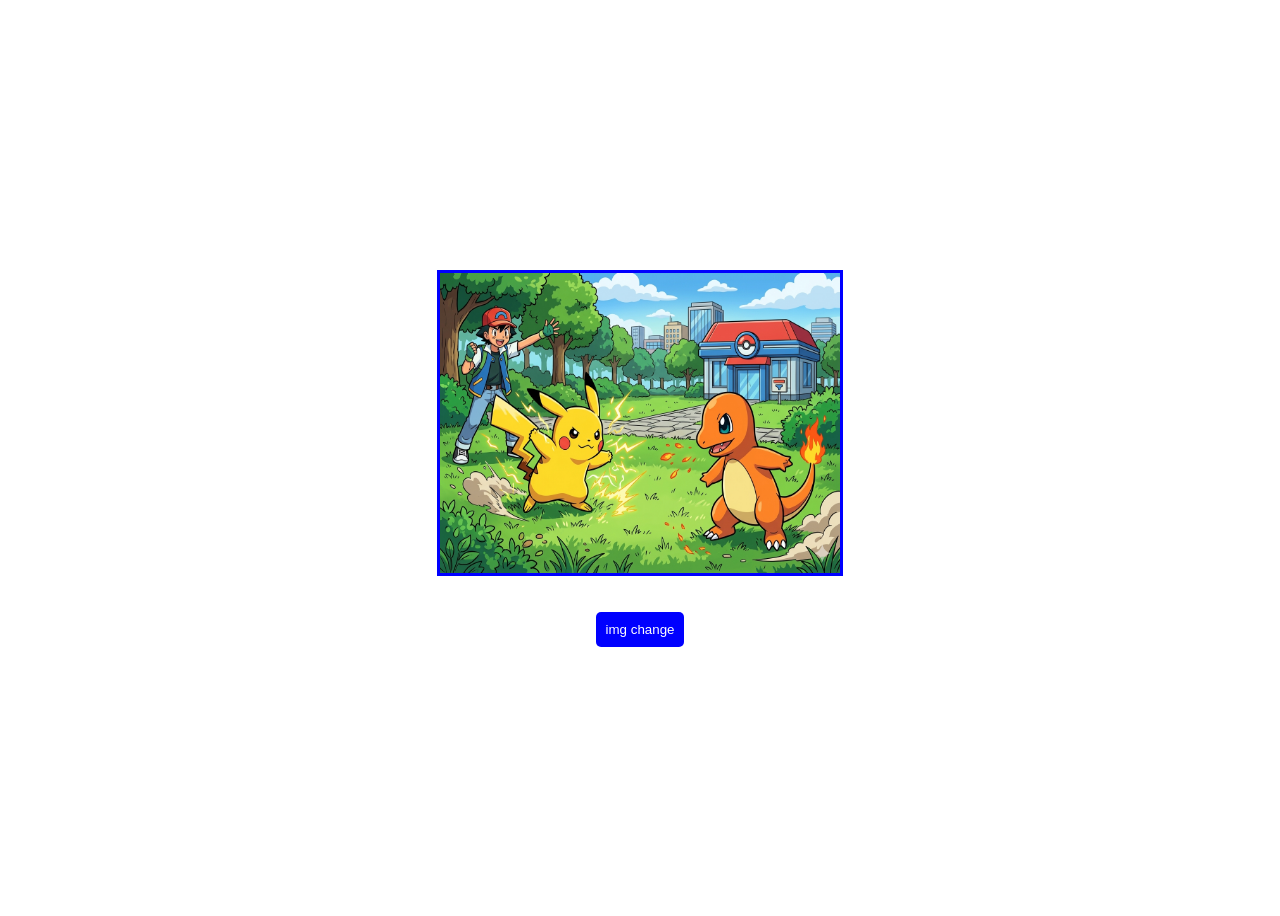
<file: index.html>
<!DOCTYPE html>
<html lang="en">
<head>
    <meta charset="UTF-8">
    <meta name="viewport" content="width=device-width, initial-scale=1.0">
    <title>Document</title>
    <link rel="stylesheet" href="style.css">
</head>
<body>
    <img id="img" src="a.png" alt=""><br><br>
    <button id="btn" onclick="img()">img change</button>
    <script src="script.js"></script>
</body>
</html>
</file>
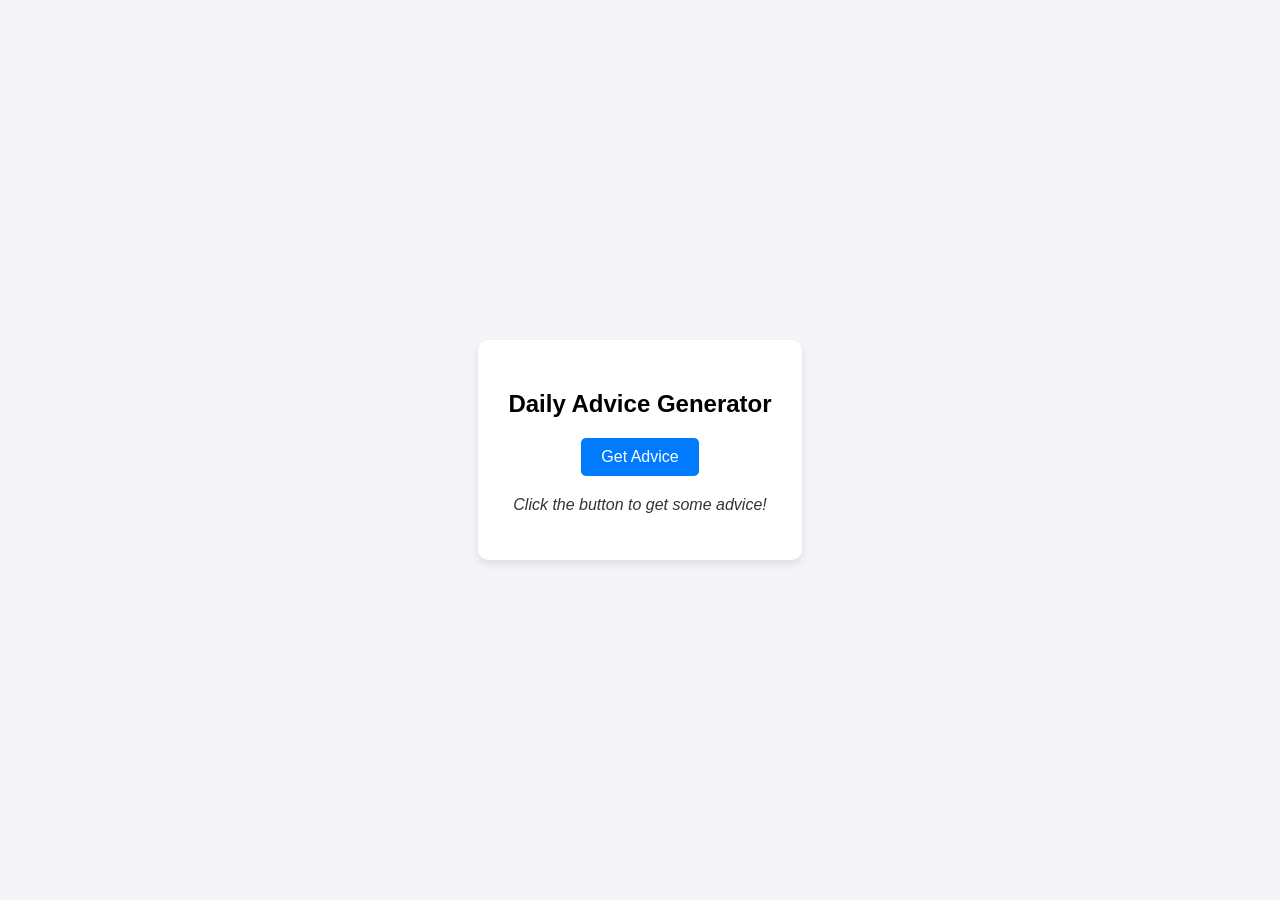
<file: API.html>
<!DOCTYPE html>
<html lang="en">
<head>
    <meta charset="UTF-8">
    <meta name="viewport" content="width=device-width, initial-scale=1.0">
    <title>Simple API Fetch Example</title>
    <style>
        body {
            font-family: Arial, sans-serif;
            display: flex;
            justify-content: center;
            align-items: center;
            height: 100vh;
            background-color: #f4f4f9;
            margin: 0;
        }
        .card {
            background: white;
            padding: 30px;
            border-radius: 10px;
            box-shadow: 0 4px 8px rgba(0,0,0,0.1);
            text-align: center;
            max-width: 400px;
        }
        button {
            background-color: #007BFF;
            color: white;
            border: none;
            padding: 10px 20px;
            border-radius: 5px;
            cursor: pointer;
            font-size: 16px;
        }
        button:hover {
            background-color: #0056b3;
        }
        #output {
            margin-top: 20px;
            font-style: italic;
            color: #333;
        }
    </style>
</head>
<body>

    <div class="card">
        <h2>Daily Advice Generator</h2>
        <button id="fetchBtn">Get Advice</button>
        <p id="output">Click the button to get some advice!</p>
    </div>

    <script>
        // Target the HTML elements
        const button = document.getElementById('fetchBtn');
        const output = document.getElementById('output');

        // Function to call the API
        async function getAdvice() {
            output.textContent = "Loading...";
            
            try {
                // Fetch data from a free public API
                const response = await fetch('https://adviceslip.com');
                
                // Convert the response to JSON format
                const data = await response.json();
                
                // Inject the API data into our HTML paragraph
                output.textContent = `"${data.slip.advice}"`;
            } catch (error) {
                // Fallback text if the API fails or is down
                output.textContent = "Oops! Could not fetch advice right now.";
                console.error("Error fetching data:", error);
            }
        }

        // Trigger the function when the user clicks the button
        button.addEventListener('click', getAdvice);
    </script>

</body>
</html>
</file>
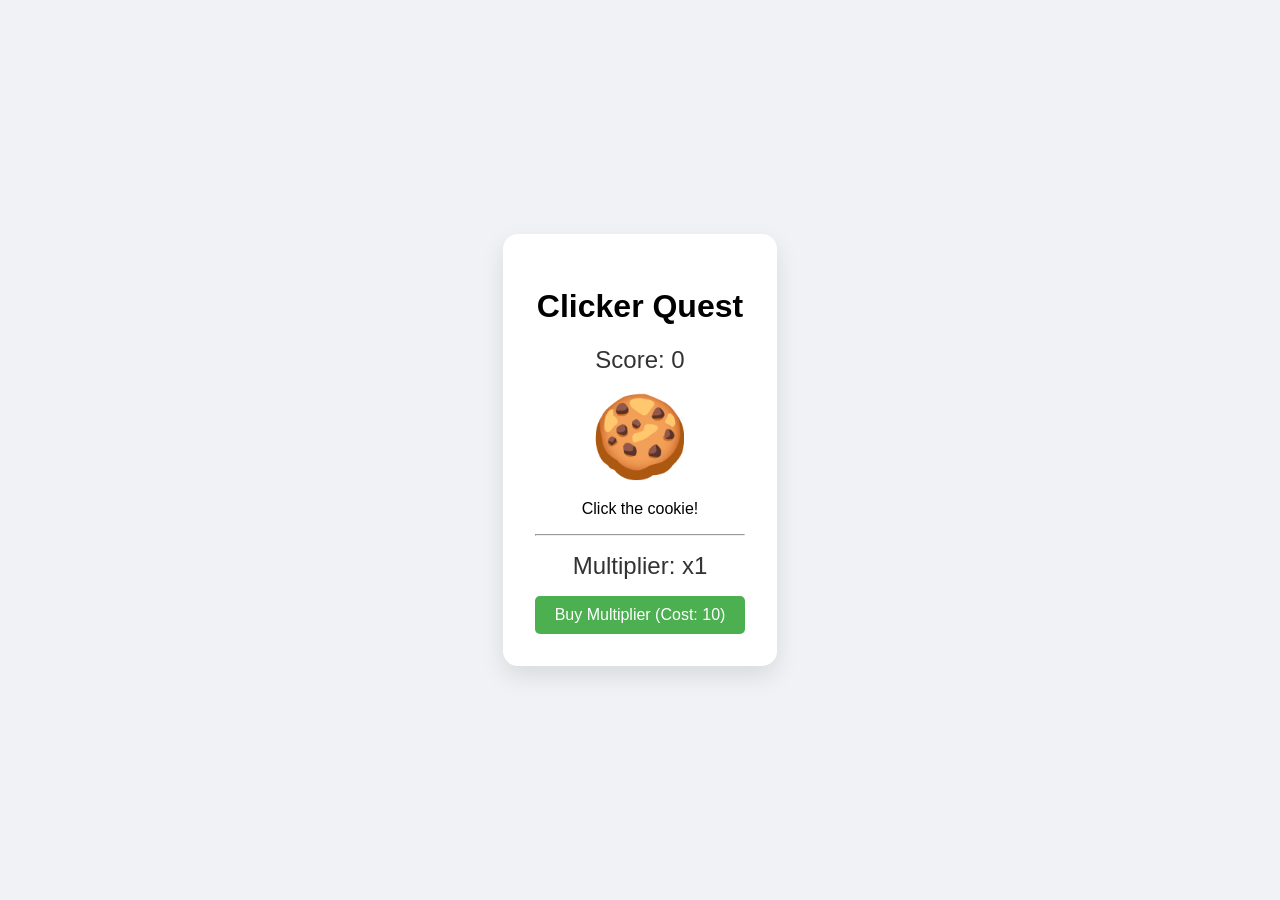
<file: game.html>
<!DOCTYPE html>
<html lang="en">
<head>
    <meta charset="UTF-8">
    <meta name="viewport" content="width=device-width, initial-scale=1.0">
    <title>Simple Clicker Game</title>
    <style>
        body {
            font-family: 'Segoe UI', sans-serif;
            display: flex;
            flex-direction: column;
            align-items: center;
            justify-content: center;
            height: 100vh;
            margin: 0;
            background-color: #f0f2f5;
        }

        #game-container {
            text-align: center;
            background: white;
            padding: 2rem;
            border-radius: 15px;
            box-shadow: 0 10px 25px rgba(0,0,0,0.1);
        }

        #click-btn {
            font-size: 5rem;
            cursor: pointer;
            transition: transform 0.1s;
            user-select: none;
        }

        #click-btn:active {
            transform: scale(0.9);
        }

        .stats {
            font-size: 1.5rem;
            margin: 1rem 0;
            color: #333;
        }

        button.upgrade {
            padding: 10px 20px;
            font-size: 1rem;
            background-color: #4CAF50;
            color: white;
            border: none;
            border-radius: 5px;
            cursor: pointer;
        }

        button.upgrade:disabled {
            background-color: #ccc;
            cursor: not-allowed;
        }
    </style>
</head>
<body>

    <div id="game-container">
        <h1>Clicker Quest</h1>
        <div class="stats">Score: <span id="score">0</span></div>
        
        <!-- The Main Clickable Item -->
        <div id="click-btn">🍪</div>
        
        <p>Click the cookie!</p>
        
        <hr>
        
        <div class="stats">Multiplier: x<span id="multiplier">1</span></div>
        <button id="upgrade-btn" class="upgrade">Buy Multiplier (Cost: 10)</button>
    </div>

    <script>
        // Game State
        let score = 0;
        let multiplier = 1;
        let upgradeCost = 10;

        // Elements
        const scoreDisplay = document.getElementById('score');
        const multiplierDisplay = document.getElementById('multiplier');
        const clickBtn = document.getElementById('click-btn');
        const upgradeBtn = document.getElementById('upgrade-btn');

        // Logic: Clicking the item
        clickBtn.addEventListener('click', () => {
            score += 1 * multiplier;
            updateDisplay();
        });

        // Logic: Buying an upgrade
        upgradeBtn.addEventListener('click', () => {
            if (score >= upgradeCost) {
                score -= upgradeCost;
                multiplier++;
                upgradeCost = Math.round(upgradeCost * 1.5);
                updateDisplay();
            }
        });

        // Update the UI
        function updateDisplay() {
            scoreDisplay.textContent = score;
            multiplierDisplay.textContent = multiplier;
            upgradeBtn.textContent = `Buy Multiplier (Cost: ${upgradeCost})`;
            
            // Disable upgrade button if player can't afford it
            upgradeBtn.disabled = score < upgradeCost;
        }
    </script>

</body>
</html>
</file>
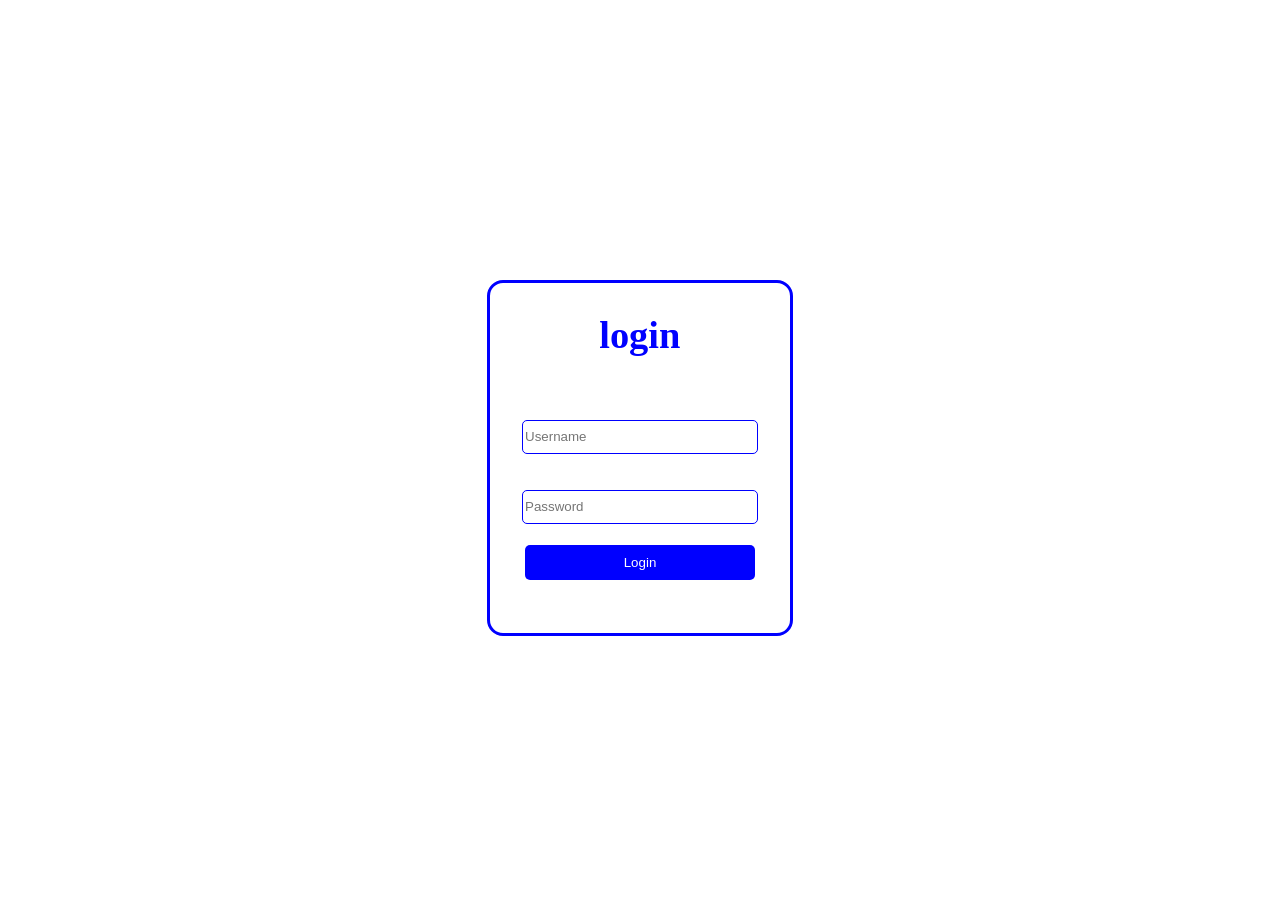
<file: login.html>
<!DOCTYPE html>
<html lang="en">
<head>
    <meta charset="UTF-8">
    <meta name="viewport" content="width=device-width, initial-scale=1.0">
    <title>Document</title>
    <link rel="stylesheet" href="login.css">
</head>
<body>
    <div id="box">
        <h1>login</h1>
        <input type="text" id="username" placeholder="Username"><br><br>
        <input type="password" id="password" placeholder="Password"><br><br>
        <button id="btn" onclick="validate()">Login</button>
    </div>
    <script src="login.js"></script>
</html>
</file>
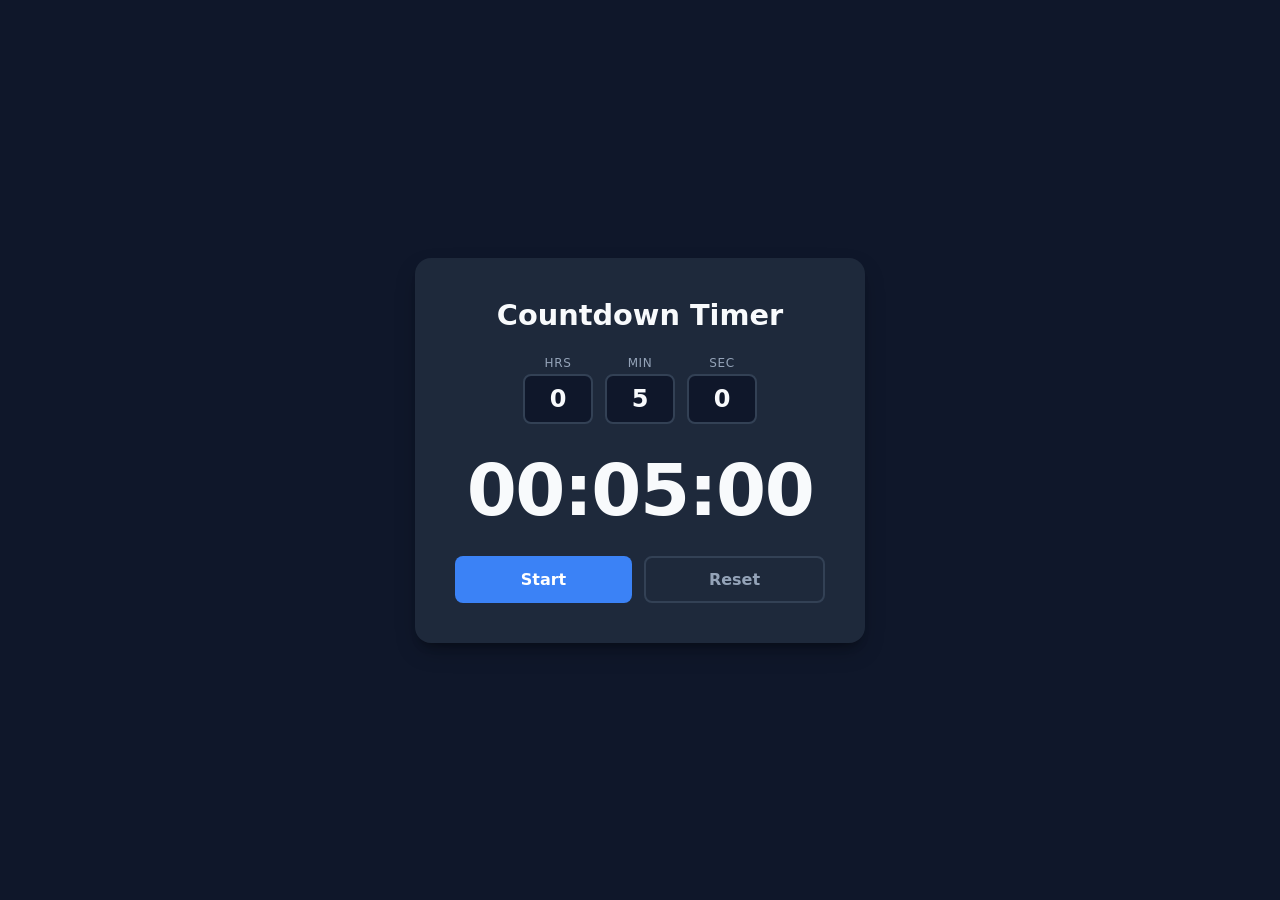
<file: Timer.html>
<!DOCTYPE html>
<html lang="en">
<head>
    <meta charset="UTF-8">
    <meta name="viewport" content="width=device-width, initial-scale=1.0">
    <title>Modern Web Timer</title>
    <style>
        :root {
            --bg-color: #0f172a;
            --card-bg: #1e293b;
            --accent-color: #3b82f6;
            --accent-hover: #2563eb;
            --text-main: #f8fafc;
            --text-muted: #94a3b8;
            --danger: #ef4444;
        }

        * {
            box-sizing: border-box;
            margin: 0;
            padding: 0;
            font-family: system-ui, -apple-system, BlinkMacSystemFont, 'Segoe UI', Roboto, sans-serif;
        }

        body {
            background-color: var(--bg-color);
            color: var(--text-main);
            min-height: 100vh;
            display: flex;
            justify-content: center;
            align-items: center;
            padding: 20px;
        }

        .timer-container {
            background-color: var(--card-bg);
            padding: 2.5rem;
            border-radius: 16px;
            box-shadow: 0 10px 25px -5px rgba(0, 0, 0, 0.3), 0 8px 10px -6px rgba(0, 0, 0, 0.3);
            width: 100%;
            max-width: 450px;
            text-align: center;
        }

        h1 {
            font-size: 1.8rem;
            margin-bottom: 1.5rem;
            color: var(--text-main);
            font-weight: 600;
        }

        .inputs-wrapper {
            display: flex;
            justify-content: center;
            gap: 12px;
            margin-bottom: 1.5rem;
        }

        .input-group {
            display: flex;
            flex-direction: column;
            align-items: center;
        }

        .input-group label {
            font-size: 0.75rem;
            text-transform: uppercase;
            color: var(--text-muted);
            margin-bottom: 4px;
            letter-spacing: 0.05em;
        }

        input[type="number"] {
            width: 70px;
            height: 50px;
            background-color: var(--bg-color);
            border: 2px solid #334155;
            border-radius: 8px;
            color: var(--text-main);
            font-size: 1.5rem;
            text-align: center;
            font-weight: bold;
            outline: none;
            transition: border-color 0.2s;
        }

        input[type="number"]:focus {
            border-color: var(--accent-color);
        }

        /* Remove spin buttons from number inputs */
        input::-webkit-outer-spin-button,
        input::-webkit-inner-spin-button {
            -webkit-appearance: none;
            margin: 0;
        }
        input[type=number] {
            -moz-appearance: textfield;
        }

        .display {
            font-size: 4.5rem;
            font-weight: 700;
            font-variant-numeric: tabular-nums;
            margin: 1.5rem 0;
            color: var(--text-main);
            letter-spacing: -0.02em;
        }

        .controls {
            display: flex;
            gap: 12px;
            justify-content: center;
        }

        button {
            padding: 0.75rem 1.5rem;
            font-size: 1rem;
            font-weight: 600;
            border: none;
            border-radius: 8px;
            cursor: pointer;
            transition: all 0.2s;
            flex: 1;
        }

        .btn-start {
            background-color: var(--accent-color);
            color: white;
        }

        .btn-start:hover {
            background-color: var(--accent-hover);
        }

        .btn-pause {
            background-color: #475569;
            color: white;
            display: none;
        }

        .btn-pause:hover {
            background-color: #334155;
        }

        .btn-reset {
            background-color: transparent;
            border: 2px solid #334155;
            color: var(--text-muted);
        }

        .btn-reset:hover {
            border-color: #475569;
            color: var(--text-main);
        }

        /* Running state variations */
        .running .display {
            color: var(--accent-color);
        }

        .running input {
            opacity: 0.5;
            pointer-events: none;
        }
    </style>
</head>
<body>

    <div class="timer-container" id="timerContainer">
        <h1>Countdown Timer</h1>
        
        <div class="inputs-wrapper">
            <div class="input-group">
                <label>Hrs</label>
                <input type="number" id="hrsInput" min="0" max="99" value="0" placeholder="00">
            </div>
            <div class="input-group">
                <label>Min</label>
                <input type="number" id="minsInput" min="0" max="59" value="5" placeholder="00">
            </div>
            <div class="input-group">
                <label>Sec</label>
                <input type="number" id="secsInput" min="0" max="59" value="0" placeholder="00">
            </div>
        </div>

        <div class="display" id="timeDisplay">00:05:00</div>

        <div class="controls">
            <button class="btn-start" id="startBtn">Start</button>
            <button class="btn-pause" id="pauseBtn">Pause</button>
            <button class="btn-reset" id="resetBtn">Reset</button>
        </div>
    </div>

    <script>
        let countdownInterval = null;
        let totalSecondsRemaining = 0;
        let isPaused = true;

        const hrsInput = document.getElementById('hrsInput');
        const minsInput = document.getElementById('minsInput');
        const secsInput = document.getElementById('secsInput');
        const timeDisplay = document.getElementById('timeDisplay');
        const startBtn = document.getElementById('startBtn');
        const pauseBtn = document.getElementById('pauseBtn');
        const resetBtn = document.getElementById('resetBtn');
        const timerContainer = document.getElementById('timerContainer');

        function updateDisplay(totalSecs) {
            const hrs = Math.floor(totalSecs / 3600);
            const mins = Math.floor((totalSecs % 3600) / 60);
            const secs = totalSecs % 60;

            timeDisplay.textContent = 
                `${String(hrs).padStart(2, '0')}:${String(mins).padStart(2, '0')}:${String(secs).padStart(2, '0')}`;
        }

        function getSecondsFromInputs() {
            const h = parseInt(hrsInput.value) || 0;
            const m = parseInt(minsInput.value) || 0;
            const s = parseInt(secsInput.value) || 0;
            return (h * 3600) + (m * 60) + s;
        }

        function startTimer() {
            if (isPaused) {
                // If starting fresh, fetch layout inputs; if resuming from pause, maintain current index tracking
                if (totalSecondsRemaining <= 0) {
                    totalSecondsRemaining = getSecondsFromInputs();
                }

                if (totalSecondsRemaining <= 0) return; // Prevent run if set to zero

                isPaused = false;
                timerContainer.classList.add('running');
                startBtn.style.display = 'none';
                pauseBtn.style.display = 'inline-block';

                countdownInterval = setInterval(() => {
                    totalSecondsRemaining--;
                    updateDisplay(totalSecondsRemaining);

                    if (totalSecondsRemaining <= 0) {
                        clearInterval(countdownInterval);
                        resetTimer();
                        alert("Time's up!");
                    }
                }, 1000);
            }
        }

        function pauseTimer() {
            isPaused = true;
            clearInterval(countdownInterval);
            timerContainer.classList.remove('running');
            pauseBtn.style.display = 'none';
            startBtn.style.display = 'inline-block';
            startBtn.textContent = 'Resume';
        }

        function resetTimer() {
            isPaused = true;
            clearInterval(countdownInterval);
            totalSecondsRemaining = 0;
            
            timerContainer.classList.remove('running');
            startBtn.style.display = 'inline-block';
            startBtn.textContent = 'Start';
            pauseBtn.style.display = 'none';
            
            // Sync user UI layout view to match input boxes again
            updateDisplay(getSecondsFromInputs());
        }

        // Real-time viewer adjustment logic while editing input blocks
        function syncDisplayFromInputs() {
            if (isPaused && totalSecondsRemaining === 0) {
                updateDisplay(getSecondsFromInputs());
            }
        }

        hrsInput.addEventListener('input', syncDisplayFromInputs);
        minsInput.addEventListener('input', syncDisplayFromInputs);
        secsInput.addEventListener('input', syncDisplayFromInputs);

        startBtn.addEventListener('click', startTimer);
        pauseBtn.addEventListener('click', pauseTimer);
        resetBtn.addEventListener('click', resetTimer);

        // Run setup view on launch execution
        syncDisplayFromInputs();
    </script>
</body>
</html>
</file>
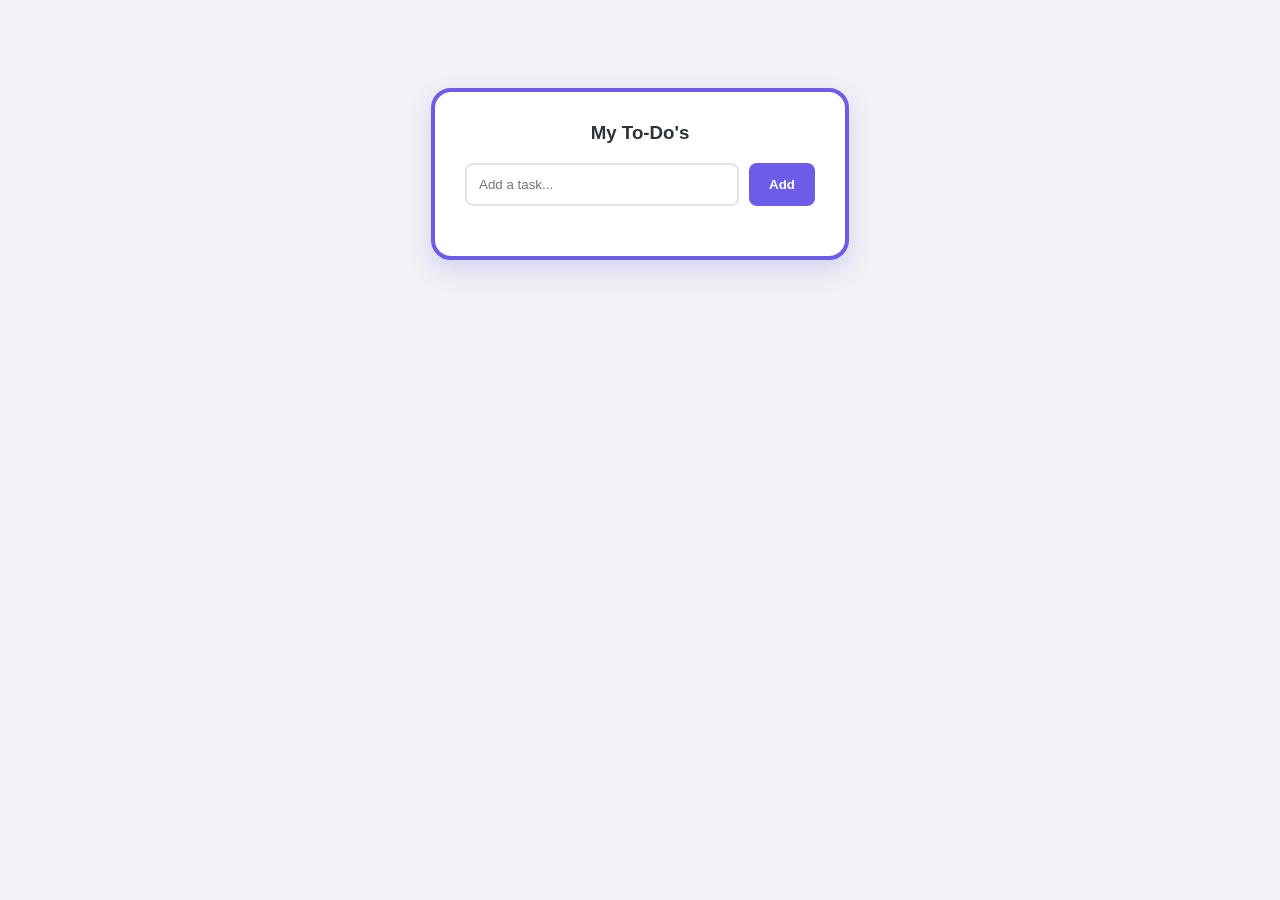
<file: todo.html>
<!DOCTYPE html>
<html>
<head>
    <title>Nice Border Todo</title>
    <style>
        /* Modern background and centering */
        body { 
            font-family: 'Segoe UI', Tahoma, Geneva, Verdana, sans-serif; 
            background: #f0f2f5; 
            display: flex; 
            justify-content: center; 
            padding-top: 80px; 
        }

        /* The "Nice Border" Container */
        .todo-card { 
            background: white; 
            padding: 30px; 
            width: 350px;
            /* Nice thick border with rounded corners */
            border: 4px solid #6c5ce7; 
            border-radius: 20px; 
            /* Subtle shadow to make it pop */
            box-shadow: 0 10px 25px rgba(108, 92, 231, 0.2); 
        }

        h3 { color: #2d3436; margin-top: 0; text-align: center; }

        .input-group { display: flex; gap: 10px; margin-bottom: 20px; }

        input { 
            flex: 1; padding: 12px; 
            border: 2px solid #dfe6e9; 
            border-radius: 8px; outline: none; 
        }
        
        input:focus { border-color: #a29bfe; }

        button { 
            padding: 10px 20px; 
            background: #6c5ce7; 
            color: white; border: none; 
            border-radius: 8px; cursor: pointer; 
            font-weight: bold;
        }

        li { 
            background: #f9f9f9; 
            margin-bottom: 8px; 
            padding: 12px; 
            border-radius: 8px; 
            list-style: none;
            border-left: 5px solid #6c5ce7; /* Accent border for items */
            transition: 0.3s;
        }

        .done { text-decoration: line-through; color: #b2bec3; border-left-color: #b2bec3; }
    </style>
</head>
<body>

    <div class="todo-card">
        <h3>My To-Do's</h3>
        <div class="input-group">
            <input type="text" id="taskInput" placeholder="Add a task...">
            <button onclick="addTask()">Add</button>
        </div>
        <ul id="taskList" style="padding: 0;"></ul>
    </div>

    <script>
        function addTask() {
            var input = document.getElementById("taskInput");
            if (input.value.trim() === "") return;

            var li = document.createElement("li");
            li.innerText = input.value;
            li.onclick = function() { this.classList.toggle("done"); };
            li.ondblclick = function() { this.remove(); };

            document.getElementById("taskList").appendChild(li);
            input.value = "";
        }
    </script>
</body>
</html>
</file>
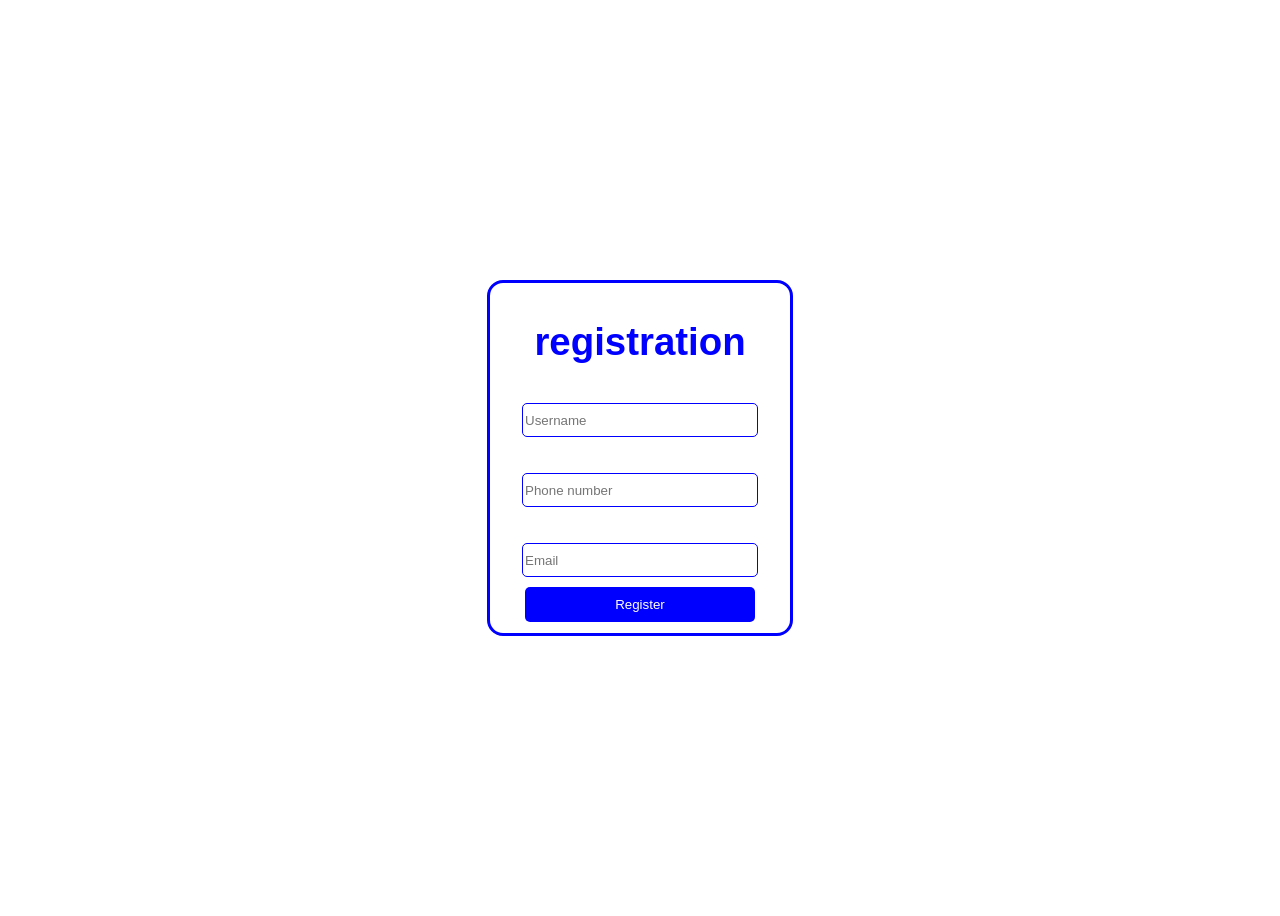
<file: validation.html>
<!DOCTYPE html>
<html lang="en">
<head>
    <meta charset="UTF-8">
    <meta name="viewport" content="width=device-width, initial-scale=1.0">
    <title>Document</title>
    <link rel="stylesheet" href="validation.css">
</head>
<body>
    <div id="box">
        <h1>registration</h1>
        <input type="text" id="username" placeholder="Username" required><br><br>
        <input type="text" id="ph" placeholder="Phone number" required><br><br>
        <input type="email" id="email" placeholder="Email" required>
        <button id="btn" onclick="validate()">Register</button>
    </div>
        <script src="validation.js"></script>
    </html>
</file>
<file: style.css>
body{
    display: flex;
    flex-direction: column;
    align-items: center;
    justify-content: center;
    height: 100vh;
}
#img{
    
    width:400px;
    height:300px;
    border: 3px solid blue;
}
#btn{
    padding: 10px;
    background-color: blue;
    color:white;
    border:none;
    border-radius: 5px;
    cursor: pointer;
    
}
</file>
<file: login.css>
body{
    display:flex;
    flex-direction:column;
    align-items:center;
    justify-content:center;
    height:100vh;
}
#box{
    width:300px;
    height:350px;
    border:3px solid blue;
    display:flex;
    flex-direction:column;
    align-items:center;
    justify-content:center;
    border-radius: 16px;
    
}
input{
    width:230px;
    height:30px;
    border:1px solid blue;
    border-radius:5px;
}
h1{
    color: blue;
    margin-top: 0%;
    transform: scale(1.2);
    padding-bottom: 40px;
}
button{
    position: relative;
    padding: 10px;
    background-color: blue;
    color:white;
    border:none;
    border-radius: 5px;
    cursor: pointer;
    margin-top: 0%;
    top:-15px;
    width:230px;
    height:35px;

}
</file>
<file: validation.css>
body{
    display:flex;
    flex-direction:column;
    align-items:center;
    justify-content:center;
    height:100vh;
}
#box{
    width:300px;
    height:350px;
    border:3px solid blue;
    display:flex;
    flex-direction:column;
    align-items:center;
    justify-content:center;
    border-radius: 16px;
    
}
input{
    width:230px;
    height:30px;
    border:1px solid blue;
    border-radius:5px;
}
h1{
    color: blue;
    padding-top: 10px;
    transform: scale(1.2);
    padding-bottom: 20px;
    font-family: Arial, sans-serif;
}
button{
   
    padding: 10px;
    background-color: blue;
    color:white;
    border:none;
    border-radius: 5px;
    cursor: pointer;
    margin-top: 10px;
    
    width:230px;
    height:35px;
    

}
</file>
